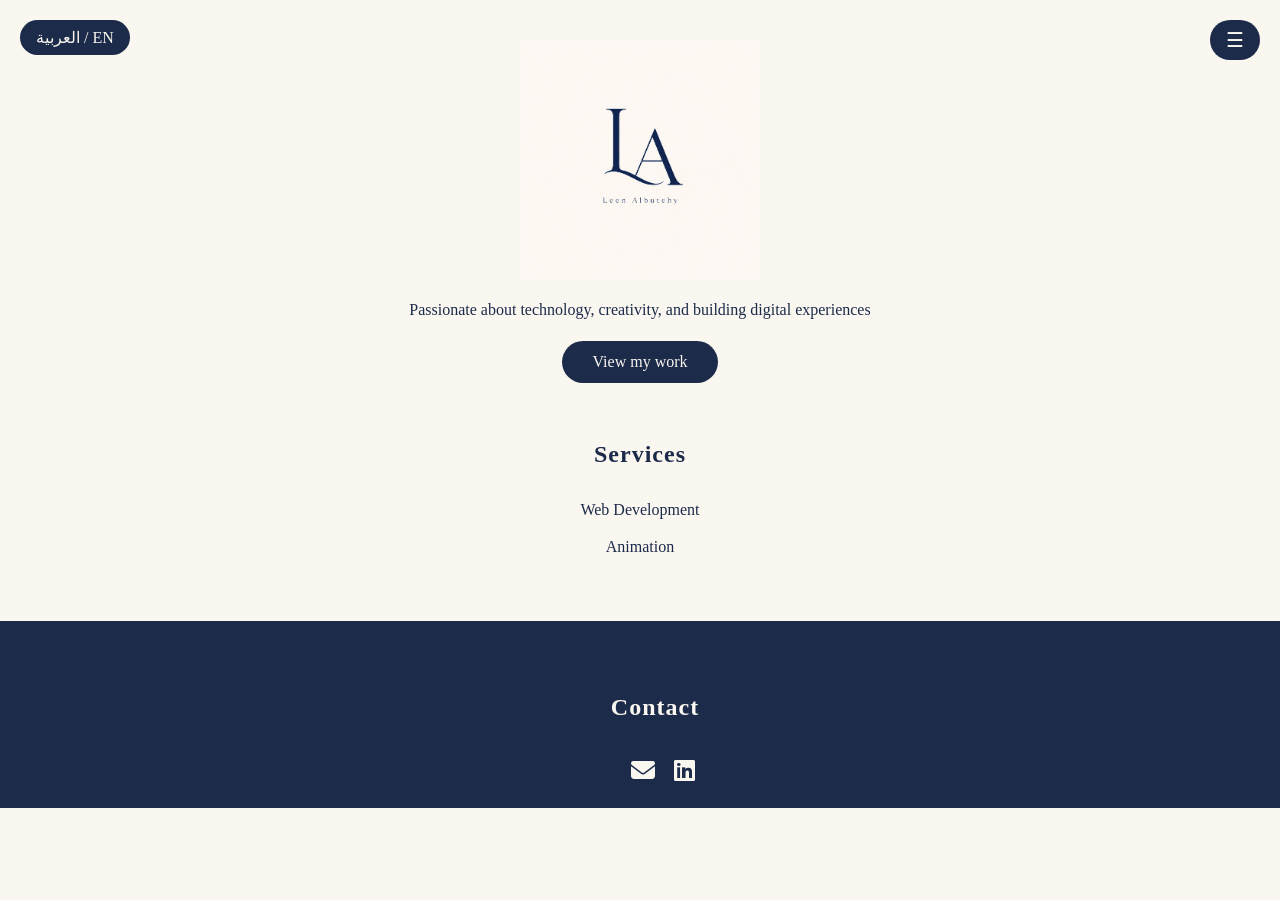
<file: index.html>
<!DOCTYPE html>
<html lang= "ar" dir="rtl">
<head>
<meta charset="UTF-8">
<meta name="viewport" content="width=device-width, initial-scale=1.0">
<title>Leen Albutehy</title>
<link rel="stylesheet" href="https://cdnjs.cloudflare.com/ajax/libs/font-awesome/6.5.1/css/all.min.css">
<link rel="stylesheet" href="style.css">
</head>
<body>
    <div id="menu-container">
    <button id="menu-toggle">☰</button>
    <ul id="menu-list">
        <li><a href="about.html" data-en="About Me" data-ar="نبذة عني">About Me</a></li>
        <li><a href="work.html" data-en="View my work" data-ar="أعمالي">View my work</a></li>
        <li><a href="services.html" data-en="Services" data-ar="الخدمات">Services</a></li>
     <li><a href="contact.html" data-en="Contact" data-ar="للتواصل">Contact</a></li>
    </ul>
</div>
    <button id="lang-toggle">العربية / EN</button>
    <img src="logo.png" id="logo">
<p data-en="Passionate about technology, creativity, and building digital experiences" data-ar="شغوفة بالتقنية والإبداع وبناء تجارب رقمية">Passionate about technology, creativity, and building digital experiences</p>
 <a href="work.html"><button data-en="View my work" data-ar="أعمالي">View my work</button></a>
<h2 id="services" data-en="Services" data-ar="الخدمات">Services</h2>
<ul>
    <li data-en="Web Development" data-ar="تطوير المواقع">Web Development</li>
    <li data-en="Animation" data-ar="تصميم الرسوم المتحركة">Animation</li>
    </ul>
    <footer>
    <h2 id="contact" data-en="Contact" data-ar="للتواصل">Contact</h2>
    <div id="contact-icons">
    <a href="mailto:leensulaimann@gmail.com"><i class="fa-solid fa-envelope"></i></a>
 <a href="https://www.linkedin.com/in/leen-albutehy-75a9b6298"><i class="fa-brands fa-linkedin"></i></a>
 </div>
    </footer>
    <script src="script.js"></script>
    <button id="back-to-top">↑</button>
 </body>
</html>
</file>
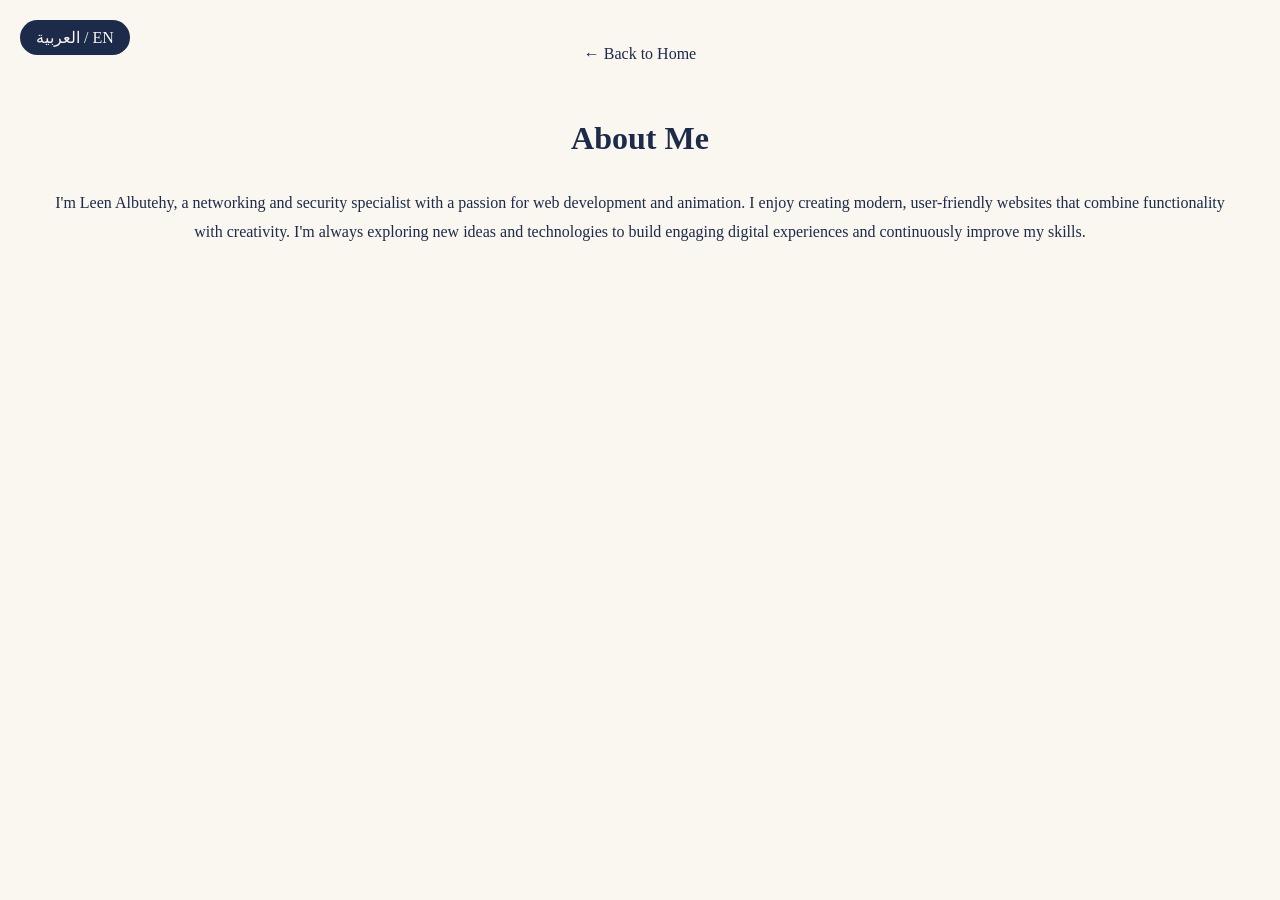
<file: about.html>
<!DOCTYPE html>
<html lang="ar" dir="rtl">
<head>
    <meta charset="UTF-8">
    <meta name="viewport" content="width=device-width, initial-scale=1.0">
    <title>About Me - Leen Albutehy</title>
    <link rel="stylesheet" href="style.css">
</head>
<body>
    <a href="index.html" id="back-home">← Back to Home</a>
     <button id="lang-toggle">العربية / EN</button> 
     <h1 data-en="About Me" data-ar="نبذة عني">About Me</h1>
    <p data-en="I'm Leen Albutehy, a networking and security specialist with a passion for web development and animation. I enjoy creating modern, user-friendly websites that combine functionality with creativity. I'm always exploring new ideas and technologies to build engaging digital experiences and continuously improve my skills." data-ar="أنا لين البطحي، متخصصة في الشبكات والأمن السيبراني، ولدي شغف بتطوير المواقع الإلكترونية وتصميم الرسوم المتحركة. أستمتع بإنشاء مواقع عصرية وسهلة الاستخدام تجمع بين الأداء والإبداع. وأسعى دائمًا لاكتشاف أفكار وتقنيات جديدة لبناء تجارب رقمية مميزة وتطوير مهاراتي باستمرار.">I'm Leen Albutehy, a networking and security specialist with a passion for web development and animation. I enjoy creating modern, user-friendly websites that combine functionality with creativity. I'm always exploring new ideas and technologies to build engaging digital experiences and continuously improve my skills.</p>
    <script src="script.js"></script>
</body>
</html>
</file>
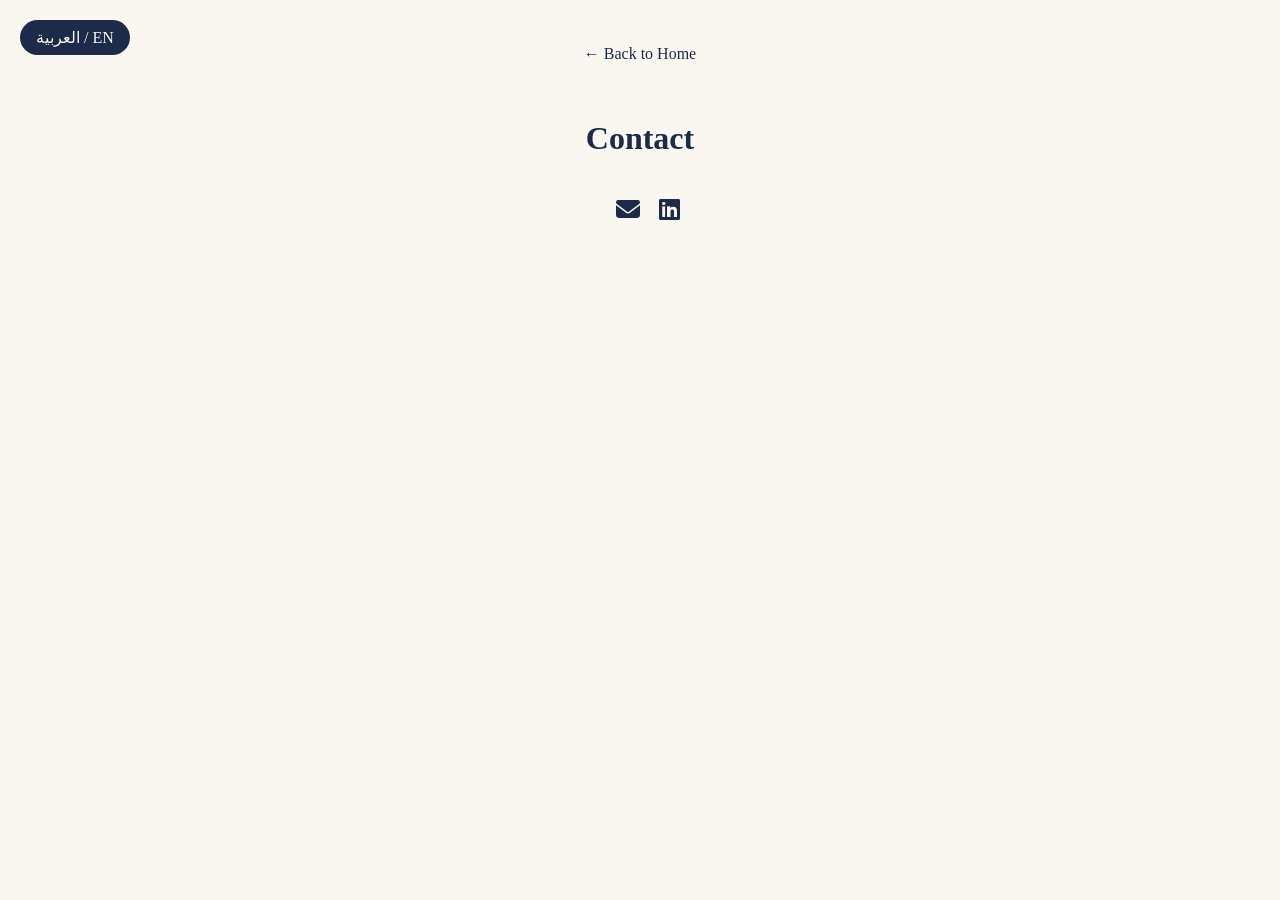
<file: contact.html>
<!DOCTYPE html>
<html lang="ar" dir="rtl">
<head>
    <meta charset="UTF-8">
    <meta name="viewport" content="width=device-width, initial-scale=1.0">
    <title>Contact - Leen Albutehy</title>
    <link rel="stylesheet" href="https://cdnjs.cloudflare.com/ajax/libs/font-awesome/6.5.1/css/all.min.css">
    <link rel="stylesheet" href="style.css">
</head>
<body>
    <a href="index.html" id="back-home">← Back to Home</a>
    <button id="lang-toggle">العربية / EN</button>

    <h1 data-en="Contact" data-ar="للتواصل">Contact</h1>
    <div id="contact-icons">
        <a href="mailto:leensulaimann@gmail.com"><i class="fa-solid fa-envelope"></i></a>
        <a href="https://www.linkedin.com/in/leen-albutehy-75a9b6298"><i class="fa-brands fa-linkedin"></i></a>
    </div>

    <script src="script.js"></script>
</body>
</html>
</file>
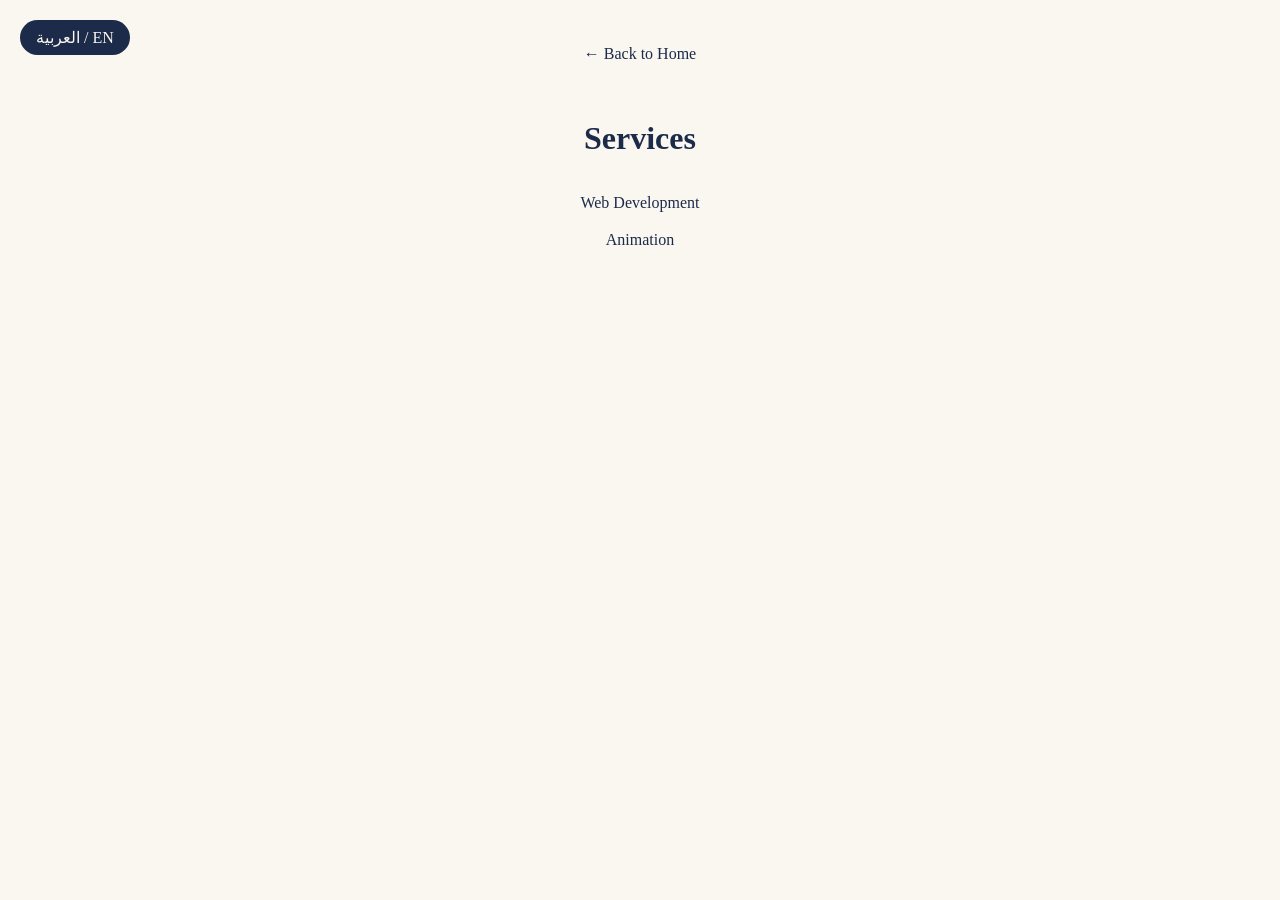
<file: services.html>
<!DOCTYPE html>
<html lang="ar" dir="rtl">
<head>
    <meta charset="UTF-8">
    <meta name="viewport" content="width=device-width, initial-scale=1.0">
    <title>Services - Leen Albutehy</title>
    <link rel="stylesheet" href="style.css">
</head>
<body>
    <a href="index.html" id="back-home">← Back to Home</a>
    <button id="lang-toggle">العربية / EN</button>

    <h1 data-en="Services" data-ar="الخدمات">Services</h1>
    <ul>
        <li data-en="Web Development" data-ar="تطوير مواقع">Web Development</li>
        <li data-en="Animation" data-ar="أنيميشن">Animation</li>
    </ul>

    <script src="script.js"></script>
</body>
</html>
</file>
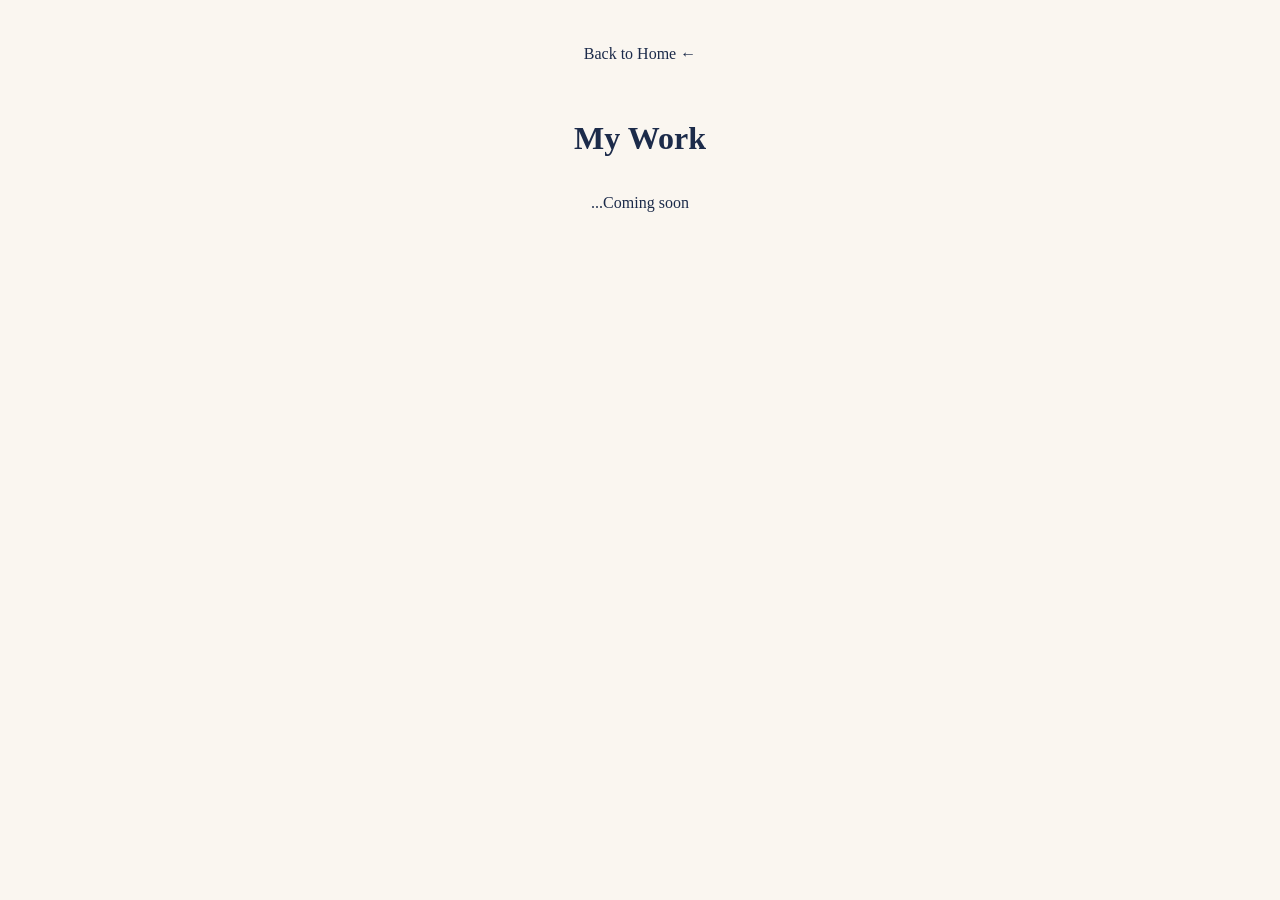
<file: work.html>
<!DOCTYPE html>
<html lang="ar" dir="rtl">
<head>
    <meta charset="UTF-8">
    <meta name="viewport" content="width=device-width, initial-scale=1.0">
    <title>My Work - Leen Albutehy</title>
    <link rel="stylesheet" href="style.css">
</head>
<body>
    <a href="index.html" id="back-home">← Back to Home</a>
    <h1>My Work</h1>
    <p>Coming soon...</p>
</body>
</html>
</file>
<file: style.css>
html, body {
    overflow-x: hidden;
    max-width: 100%;
}
body {
    background-color: #faf6f0;
    color: #1c2b4a;
    font-family: 'Georgia', serif;
    padding: 40px;
    padding-bottom: 0;
    margin: 0;
    line-height: 1.8;
    text-align: center;
}

a {
    color: #1c2b4a;
}
h1 {
    text-align: center;
}
button {
    background-color: #1c2b4a;
    color: #faf6f0;
    border: none;
    padding: 12px 30px;
    font-family: 'Georgia', serif;
    font-size: 16px;
    border-radius: 25px;
    cursor: pointer;
}

button:hover {
    background-color: #6b5238;
}
h2 {
    margin-top: 50px;
    font-size: 24px;
    letter-spacing: 1px;
}

ul {
    list-style-type: none;
    padding: 0;
}

li {
    margin-bottom: 8px;
}
#contact-icons a {
    font-size: 24px;
    margin-left: 15px;
    transition: color 0.3s;
    color: #1c2b4a;
}

#contact-icons a:hover {
    color: #4a3728;
}
#logo {
    width: 240px;
    display: block;
    margin: 0 auto;
}
footer {
    background-color: #1c2b4a;
    color: #faf6f0;
    text-align: center;
    direction: ltr;
    padding: 15px;
    width: 100vw;
    position: relative;
    left: 50%;
    right: 50%;
    margin-left: -50vw;
    margin-right: -50vw;
    margin-top: 60px;
    margin-bottom: 0;
}
footer h2 {
    color: #faf6f0;
}

@keyframes fadeIn {
    from {
        opacity: 0;
        transform: translateY(20px);
    }
    to {
        opacity: 1;
        transform: translateY(0);
    }
}

#logo {
    animation: fadeIn 1s ease-out;
}

body > p {
    animation: fadeIn 1s ease-out 0.3s;
    animation-fill-mode: backwards;
}

body > a {
    animation: fadeIn 1s ease-out 0.6s;
    animation-fill-mode: backwards;
}

h2 {
    animation: fadeIn 1s ease-out;
    animation-fill-mode: backwards;
}
#lang-toggle {
    position: absolute;
    top: 20px;
    left: 20px;
    background-color: #1c2b4a;
    color: #faf6f0;
    border: none;
    padding: 8px 16px;
    border-radius: 20px;
    cursor: pointer;
    font-family: 'Georgia', serif;
}
#menu-container {
    position: absolute;
    top: 20px;
    right: 20px;
}

#menu-toggle {
    background-color: #1c2b4a;
    color: #faf6f0;
    border: none;
    padding: 8px 16px;
    border-radius: 20px;
    cursor: pointer;
    font-size: 20px;
}

#menu-list {
    display: none;
    list-style-type: none;
    padding: 10px;
    margin-top: 10px;
    background-color: #ffffff;
    border: 1px solid #1c2b4a;
    border-radius: 10px;
    text-align: right;
}

#menu-list li {
    padding: 8px 15px;
    cursor: pointer;
}

#menu-list li:hover {
    background-color: #faf6f0;
}

#menu-list.show {
    display: block;
}
footer #contact-icons a {
    color: #faf6f0;
}
#back-to-top {
    position: fixed;
    bottom: 30px;
    right: 30px;
    background-color: #1c2b4a;
    color: #faf6f0;
    border: none;
    width: 45px;
    height: 45px;
    border-radius: 50%;
    font-size: 20px;
    cursor: pointer;
    display: none;
}

#back-to-top.show {
    display: block;
}
@media (max-width: 768px) {
    body {
        padding: 20px;
    }

    #logo {
        width: 150px;
    }

    h1 {
        font-size: 24px;
    }

h2 {
    font-size: 20px;
}

h1 {
    font-size: 28px;
}
p {
    font-size: 18px;
    padding: 0 15px;
    line-height: 1.6;
}

    #menu-container {
        top: 10px;
        right: 10px;
    }

    #lang-toggle {
        top: 10px;
        left: 10px;
        font-size: 14px;
        padding: 6px 12px;
    }

    footer {
        padding: 10px;
    }

#menu-list {
    width: 150px;
    position: absolute;
    top: 45px;
    right: 0;
    background-color: #ffffff;
    z-index: 10;
}  
}
#back-home {
    display: inline-block;
    margin-bottom: 20px;
    color: #1c2b4a;
    text-decoration: none;
    font-family: 'Georgia', serif;
    font-size: 16px;
}

#back-home:hover {
    text-decoration: underline;
}
</file>
